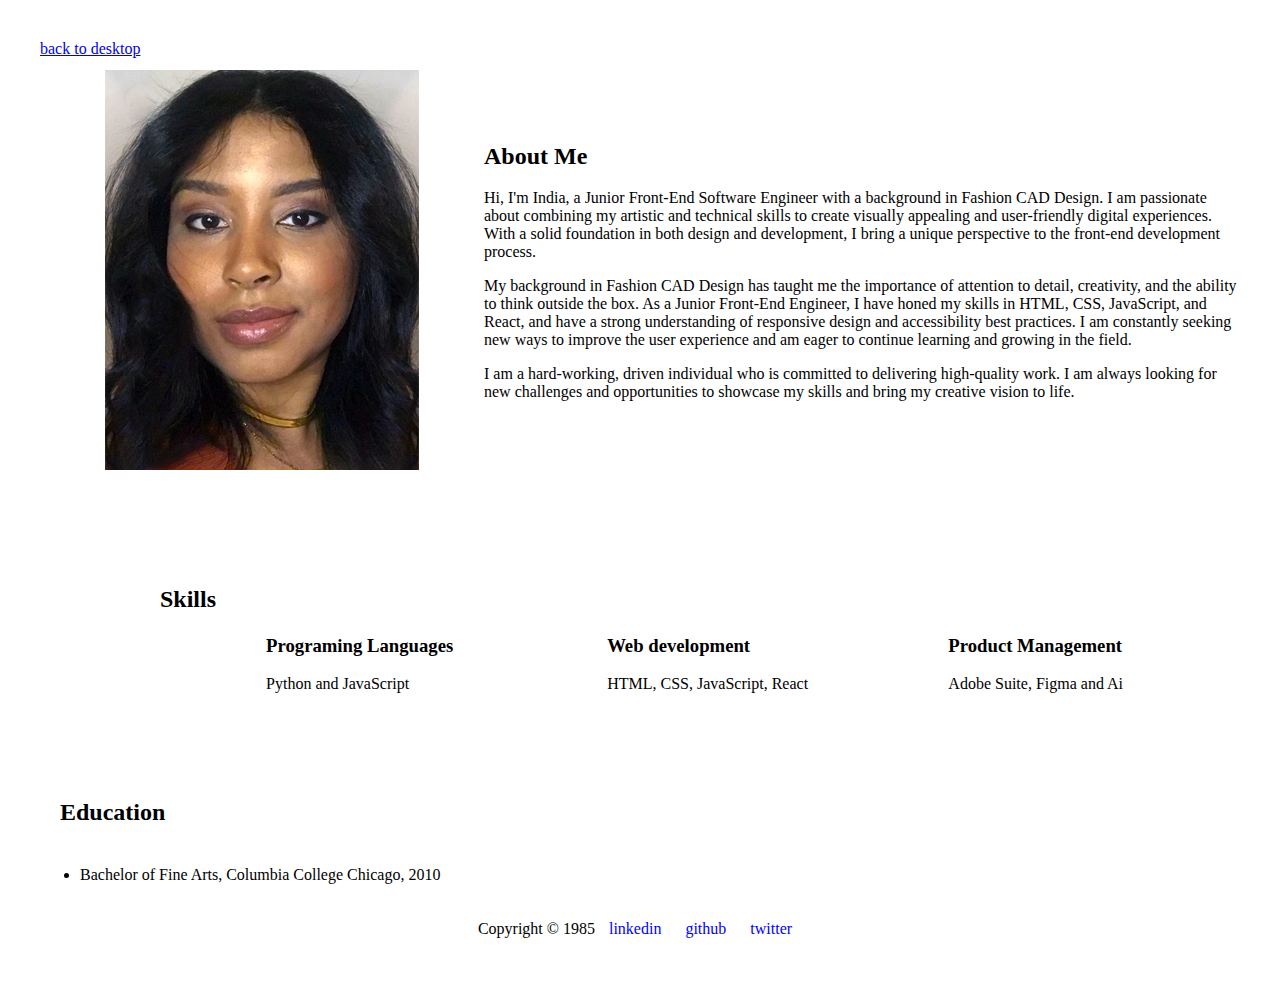
<file: bio.html>
<!DOCTYPE html>
<html>
  <head>

    <link rel="stylesheet" href="bio.css" />
    <title>About Me - Junior Software Engineer</title>
    
  </head>
  <body>

    <a href="index.html" id="back-button">back to desktop</a>
    
    <main>
      <section class="about-section">
        <img src="Indie3.png" alt="Profile Picture">
        <div>
          <h2>About Me</h2>

          <p> Hi, I'm India, a Junior Front-End Software Engineer with a background in Fashion CAD Design. I am passionate about combining my artistic and technical skills to create visually appealing and user-friendly digital experiences. With a solid foundation in both design and development, I bring a unique perspective to the front-end development process. 
           

  <p>          
My background in Fashion CAD Design has taught me the importance of attention to detail, creativity, and the ability to think outside the box. As a Junior Front-End Engineer, I have honed my skills in HTML, CSS, JavaScript, and React, and have a strong understanding of responsive design and accessibility best practices. I am constantly seeking new ways to improve the user experience and am eager to continue learning and growing in the field.
</p>

I am a hard-working, driven individual who is committed to delivering high-quality work. I am always looking for new challenges and opportunities to showcase my skills and bring my creative vision to life.
          </p>


        </div>
      </section>
      <section class="skill-section">
        <h2>Skills</h2>
        <div class="skill-div">
          <h3>Programing Languages</h3>
          <p>Python and JavaScript</p>
        </div>
        <div class="skill-div">
          <h3>Web development</h3>
          <p>HTML, CSS, JavaScript, React</p>
        </div>
        <div class="skill-div">
          <h3>Product Management</h3>
          <p>Adobe Suite, Figma and Ai</p>
        </div>
      </section>
      <section>
        <h2 class="edu">Education</h2>
        <ul>
          <li>Bachelor of Fine Arts, Columbia College Chicago, 2010</li>
        </ul>
      </section>
      
      <!-- 
      <section>
        <h2 class="projects">Projects</h2>
        <ul>
          <li>Project 1: A web application that allows users to search for recipes based on ingredients</li>
          <li>Project 2: A mobile app that tracks the user's daily water intake and reminds them to drink more water</li>
        </ul>
      </section>
       -->
    </main>
    <footer class="footer">
      <p>Copyright &copy; 1985 <a href="https://www.linkedin.com/in/india-g-a9046b78/">linkedin</a>
          <a href="https://github.com/indieg21">github</a>
          <a href="https://twitter.com/IndieTheTechGi1">twitter</a>
      
      </p>
    </footer>
  </body>
</html>
</file>
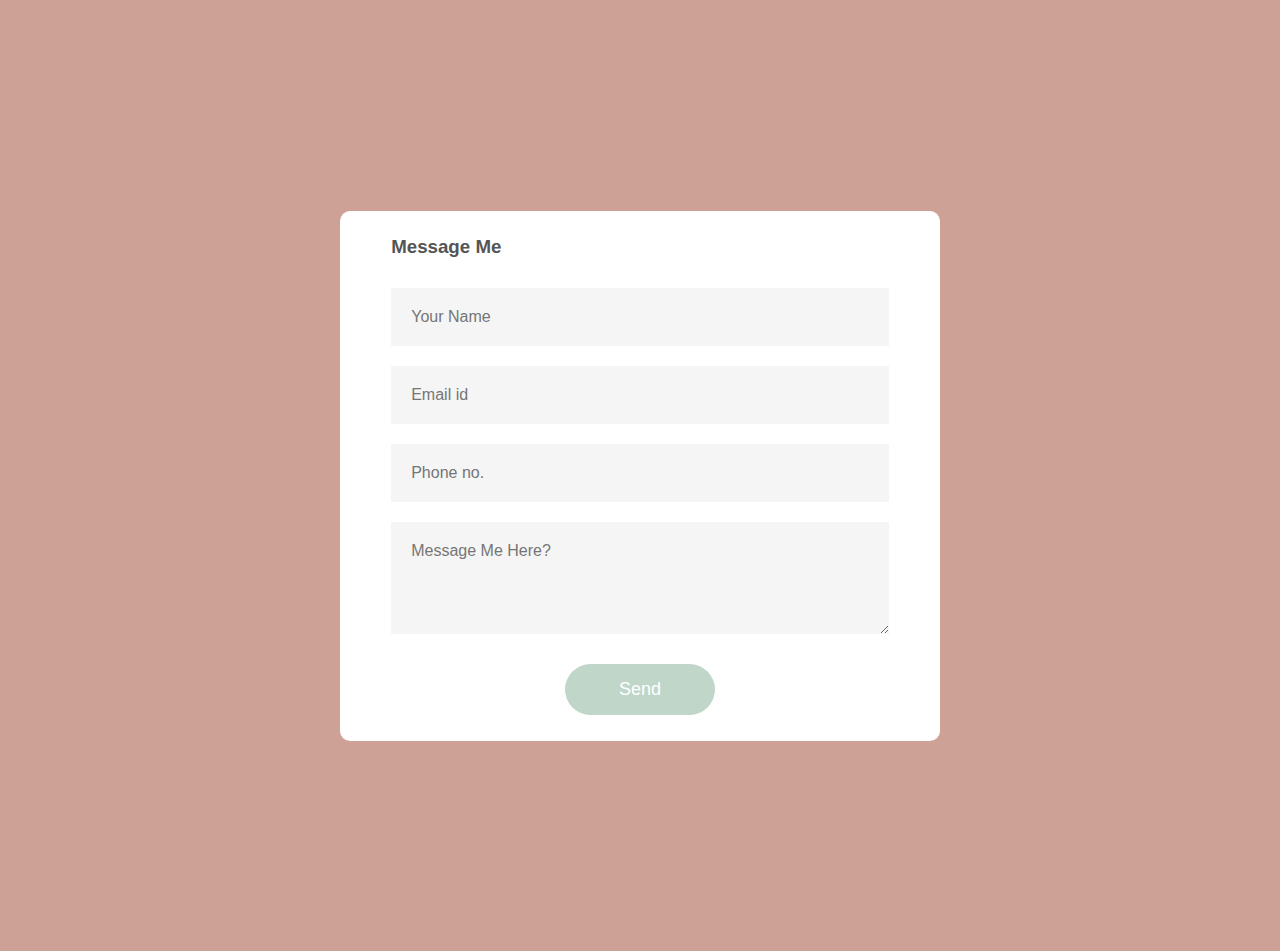
<file: contactpage.html>
<!DOCTYPE html>
<html>
<head>
    <meta name="viewport" content="width=device-width, initial-scale=1.0">
    <title>Contact Form To Email Using JavaScript</title>
    <link rel="stylesheet" href="contactpage.css">
</head>
<body>
    <div class="container">
        <form onsubmit="sendEmail(); reset(); return false;">
            <h3>Message Me</h3>
            <input type="text" id="name" placeholder="Your Name" required>
            <input type="email" id="email" placeholder="Email id" required>
            <input type="text" id="phone" placeholder="Phone no." required>
            <textarea id="message" rows="4" placeholder="Message Me Here?"></textarea>
            <button type="submit">Send</button>
        </form>
    </div>
    <script src="https://smtpjs.com/v3/smtp.js"></script>
    <script>
        function sendEmail(){
            Email.send({
                // SecureToken: "39597797-603f-46ed-ac40-5d0d7d0d6e67",
                Host : "smtp.gmail.com",
                Username : "indiagraham21@gmail.com",
                Password : "Andrew1750",
                To : 'indiagraham21@gmail.com',
                From : document.getElementById("email").value,
                Subject : "New Contact Form Enquiry",
                Body : "Name: " + document.getElementById("name").value
                    + "<br> Email: " + document.getElementById("email").value
                    + "<br> Pnone no: " + document.getElementById("phone").value
                    + "<br> Message: " + document.getElementById("message").value
            }).then(
            message => alert("Yay, Mesessage Sucessfully Sent." )
            );
        }
    </script>
</body>
</html>
</file>
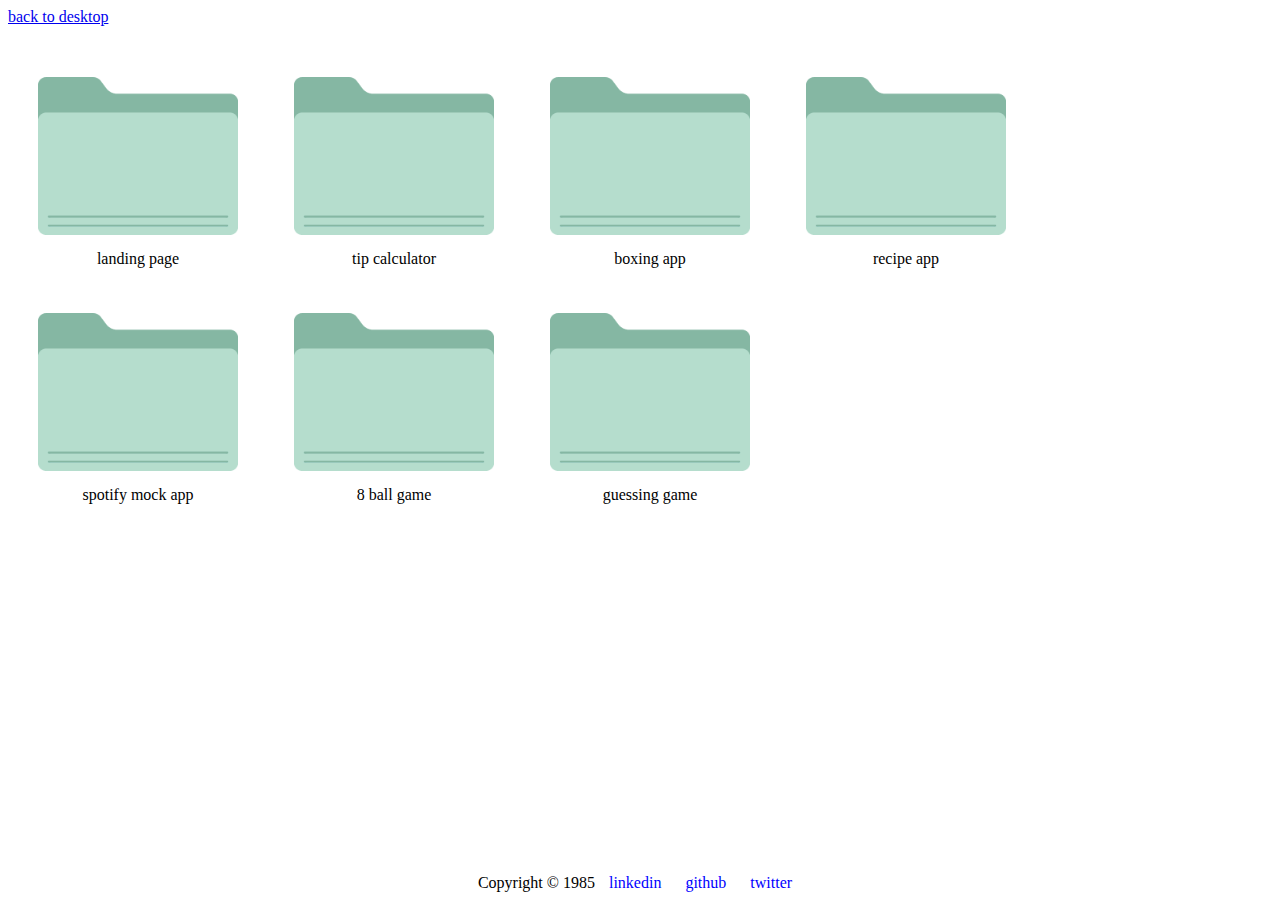
<file: projects.html>
<!DOCTYPE html>
<html lang="en">
  <head>
    <meta charset="UTF-8" />
    <meta http-equiv="X-UA-Compatible" content="IE=edge" />
    <meta name="viewport" content="width=device-width, initial-scale=1.0" />
    <title>My projects!</title>
    <link rel="stylesheet" href="projects.css" />
  </head>
  <body>
    <a href="index.html" id="back-button">back to desktop</a>

    <div class="container">
        <a href="https://pinkcoffeeapp.netlify.app/#about" target="_blank">
            <img src="mac-folder-2.png" width="200" height="200">
            <span>landing page</span>
        </a>
        <a href="https://calculatortipapp.netlify.app/" target="_blank">
            <img src="mac-folder-2.png" width="200" height="200">
            <span>tip calculator</span>
        </a>
        <a href="https://boxing-app-1.vercel.app/" target="_blank">
            <img src="mac-folder-2.png" width="200" height="200">
            <span>boxing app</span>
        </a>
        <a href="https://js-project-10-recipe-app.vercel.app/" target="_blank">
          <img src="mac-folder-2.png" width="200" height="200">
          <span>recipe app</span>
      </a>
      <a href="https://spotify-mock-w7oz.vercel.app/">
        <img src="mac-folder-2.png" width="200" height="200">
        <span>spotify mock app</span>
    </a>

  </a>
  <a href="https://8-ball-game.vercel.app/">
    <img src="mac-folder-2.png" width="200" height="200">
    <span>8 ball game</span>
</a>

<a href="https://number-guess-game-2bmy99ru4-indieg21.vercel.app/">
  <img src="mac-folder-2.png" width="200" height="200">
  <span>guessing game</span>
</a>


    </div>
  </body>

  <footer class="footer">
    <p>Copyright &copy; 1985 <a href="https://www.linkedin.com/in/india-g-a9046b78/">linkedin</a>
        <a href="https://github.com/indieg21">github</a>
        <a href="https://twitter.com/IndieTheTechGi1">twitter</a>
    
    </p>
  </footer>
</html>
</file>
<file: bio.css>
body {
  margin: 40px;
  padding: auto;
  
}
.about-section {
  display: flex;
  align-items: center;
  
}

.about-section img {
  width: 400px;
  height: 400px;
  margin-right: 20px;
  padding: 1%;
}



.skill-section {
  display: flex;
  flex-wrap: wrap;
  margin-left: 120px;
  padding-top: 7%;

}

.skill-div {
  width: 22.33%;
  padding: 50px;
  
}


@media only screen and (max-width: 600px) {
  .about-section img {
    width: 200px;
    height: 200px;
    margin-bottom: 20px;
  }

  .skill-div {
    width: 100%;
  }
}

.edu {
  padding: 20px;

}

.projects {
  padding: 20px;

}

.footer {
  display: flex;
  justify-content: center;
  align-items: center;
  height: 50px;
  margin-top: 20px;
}

.footer a {
  margin: 0 10px;
  text-decoration: none;
  color: blue;
}
</file>
<file: contactpage.css>
body{
    background:  #cda195;
    margin: 2%;
}


*{
    margin: 0;
    padding: 0;
    box-sizing: border-box;
    font-family: 'poppins', sans-serif;
}

.container{
    width: 100%;
    height: 100vh;
    background:  #cda195;
    display: flex;
    align-items: center;
    justify-content: center;
}
form{
    background: #fff;
    display: flex;
    flex-direction: column;
    padding: 2vw 4vw;
    width: 90%;
    max-width: 600px;
    border-radius: 10px;
}
form h3{
    color: #555;
    font-weight: 800;
    margin-bottom: 20px;
}

form input, form textarea{
    border: 0;
    margin: 10px 0;
    padding: 20px;
    outline: none;
    background: #f5f5f5;
    font-size: 16px;
}
form button{
    padding: 15px;
    background: #bfd6c9;
    color: #fff;
    font-size: 18px;
    border: 0;
    outline: none;
    cursor: pointer;
    width: 150px;
    margin: 20px auto 0;
    border-radius: 30px;
}

form button:hover {
    background-color: #cda195;
    color: white;
  }

.footer {
    display: flex;
    justify-content: center;
    align-items: center;
    height: 50px;
    margin-top: 20px;
  }
  
  .footer a {
    margin: 0 10px;
    text-decoration: none;
    color: blue;
  }
</file>
<file: projects.css>
#back-button {

}

.container {
    padding: 30px;
    display: flex;
    flex-wrap: wrap;
}

.container a {
    cursor: pointer;
    color: #000;
    text-decoration: none;
    padding-right: 56px;
    padding-bottom: 24px;
}

.container a span {
    margin-top: -10px;
    display: block;
    text-align: center;
}

.footer {
    display: flex;
    justify-content: center;
    align-items: center;
    height: 50px;
    margin-top: 300px;
  }
  
  .footer a {
    margin: 0 10px;
    text-decoration: none;
    color: blue;
  }
</file>
